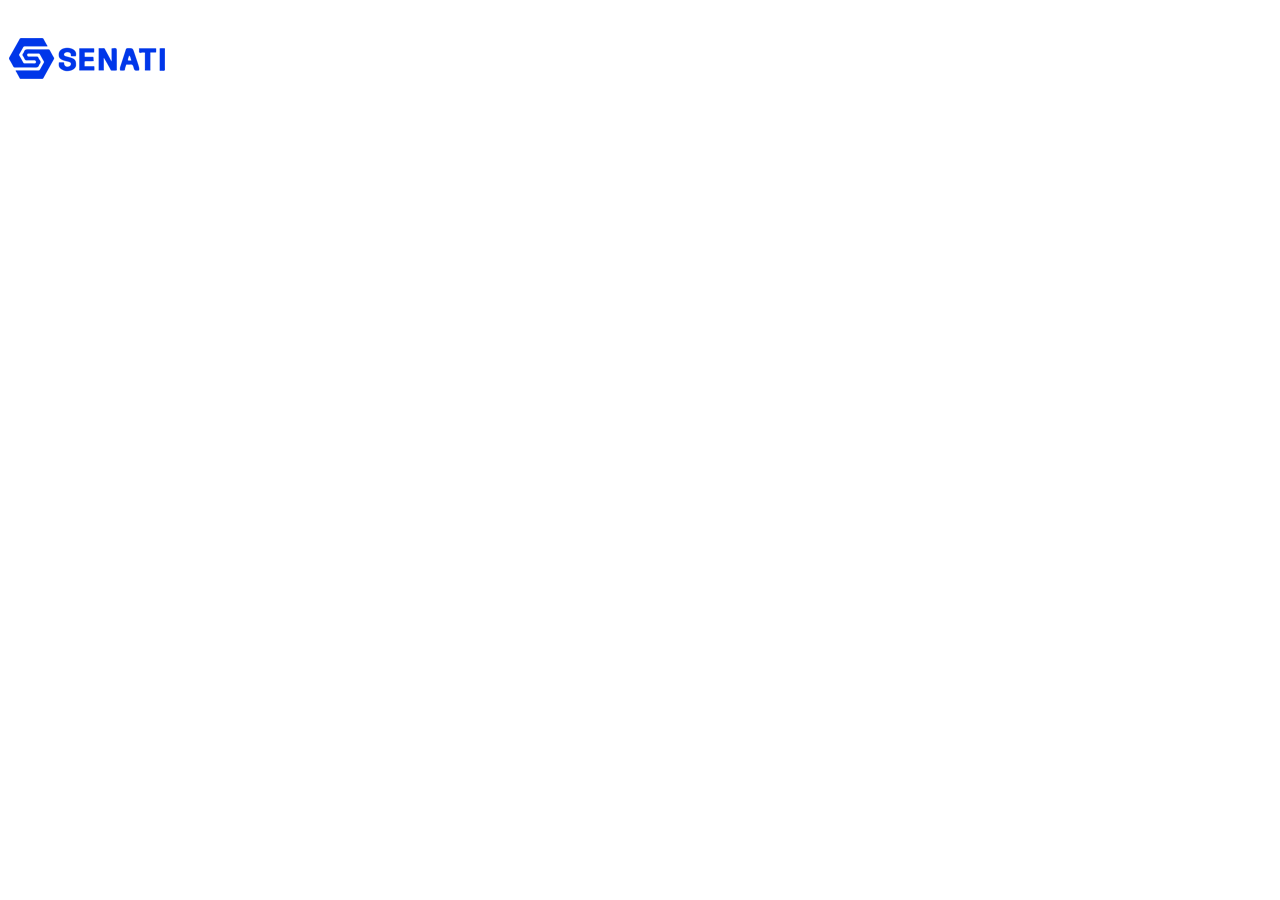
<file: index.html>
<!DOCTYPE html>
<html lang="es">
<head>
    <meta charset="UTF-8">
    <meta name="viewport" content="width=device-width, initial-scale=1.0">
    <title>Proyecto Senati</title>
    <link rel="icon" href="assets/icons/senati.ico" type="image/x-icon">
    <link rel="shortcut icon" href="assets/css/style.css">
</head>
<body>
    <header>
        <div class="left-img">
        <img class="img-logo" src="assets/images/logo_sin_fondo_azul.png" alt="Logo de SENATI">
        </div>
        <div class="right-hamburguesa">
            <span></span>
            <span></span>
            <span></span>
        </div>
    </header>
</body>
</html>
</file>
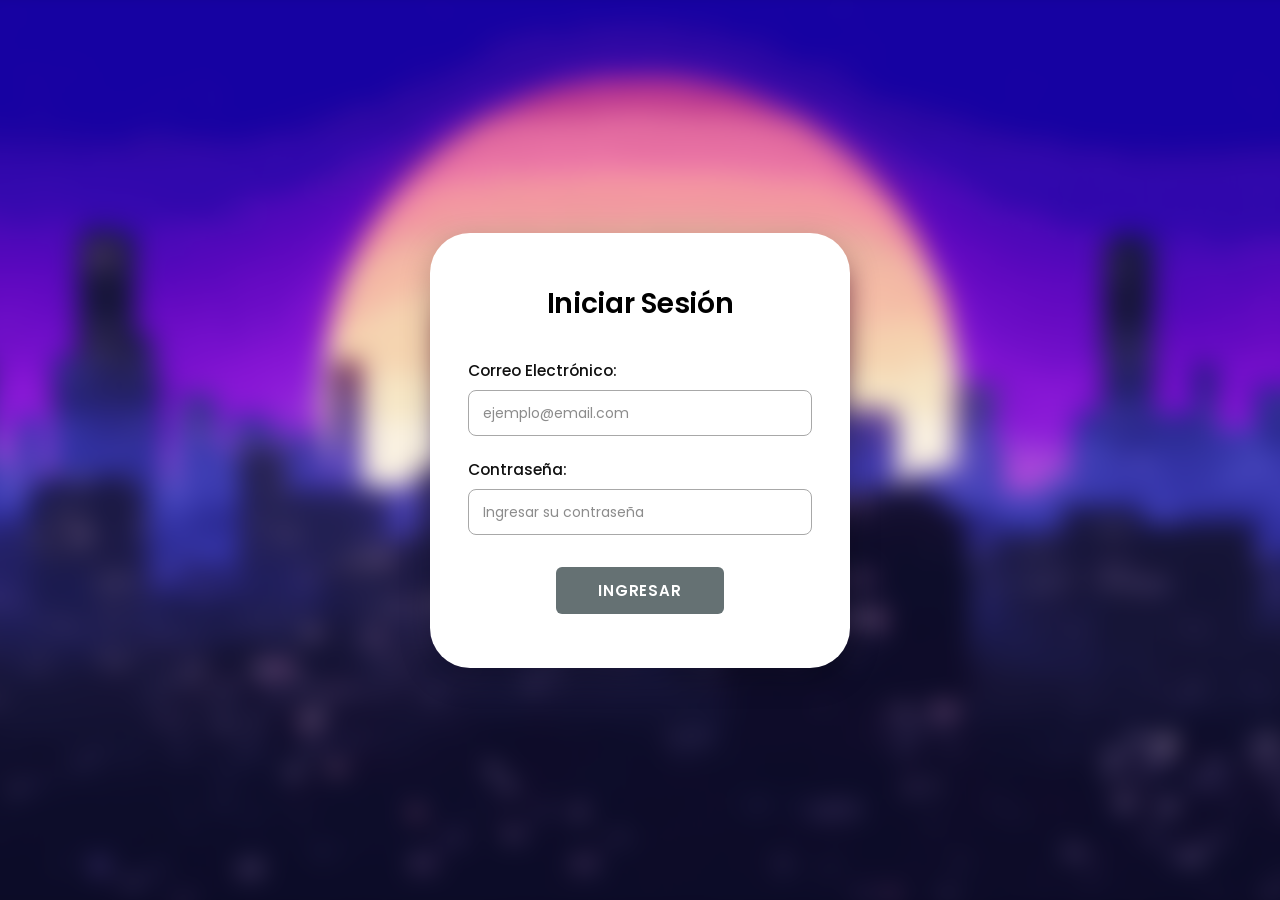
<file: Javascript-10-10-2026-main/Javascript-10-10-2026-main/login-02.html>
<!doctype html>
<html lang="es">
  <head>
    <meta charset="UTF-8" />
    <meta name="viewport" content="width=device-width, initial-scale=1.0" />
    <title>Iniciar Sesión</title>
    <link rel="icon" href="https://www.starbucks.pe/favicon.ico" type="image/x-icon" />
    <link rel="stylesheet" href="login.css" />
  </head>
  <body>
    <main class="login-wrapper">
      <div class="login-card">
        <h1 class="login-title">Iniciar Sesión</h1>

        
        <form  class="login-form">
          <div class="form-group">
            <label for="email">Correo Electrónico:</label>
            <input
              type="email"
              id="email"
              name="email"
              placeholder="ejemplo@email.com"
              required
            />
          </div>

          <div class="form-group">
            <label for="password">Contraseña:</label>
            <input
              type="password"
              id="password"
              name="password"
              placeholder="Ingresar su contraseña"
              required
            />
          </div>

          <div class="form-actions">
            <button type="button" class="btn-submit">INGRESAR</button>
          </div>
        </form>
      </div>
    </main>

    <script src="login-02.js"></script> 
  </body>
</html>
</file>
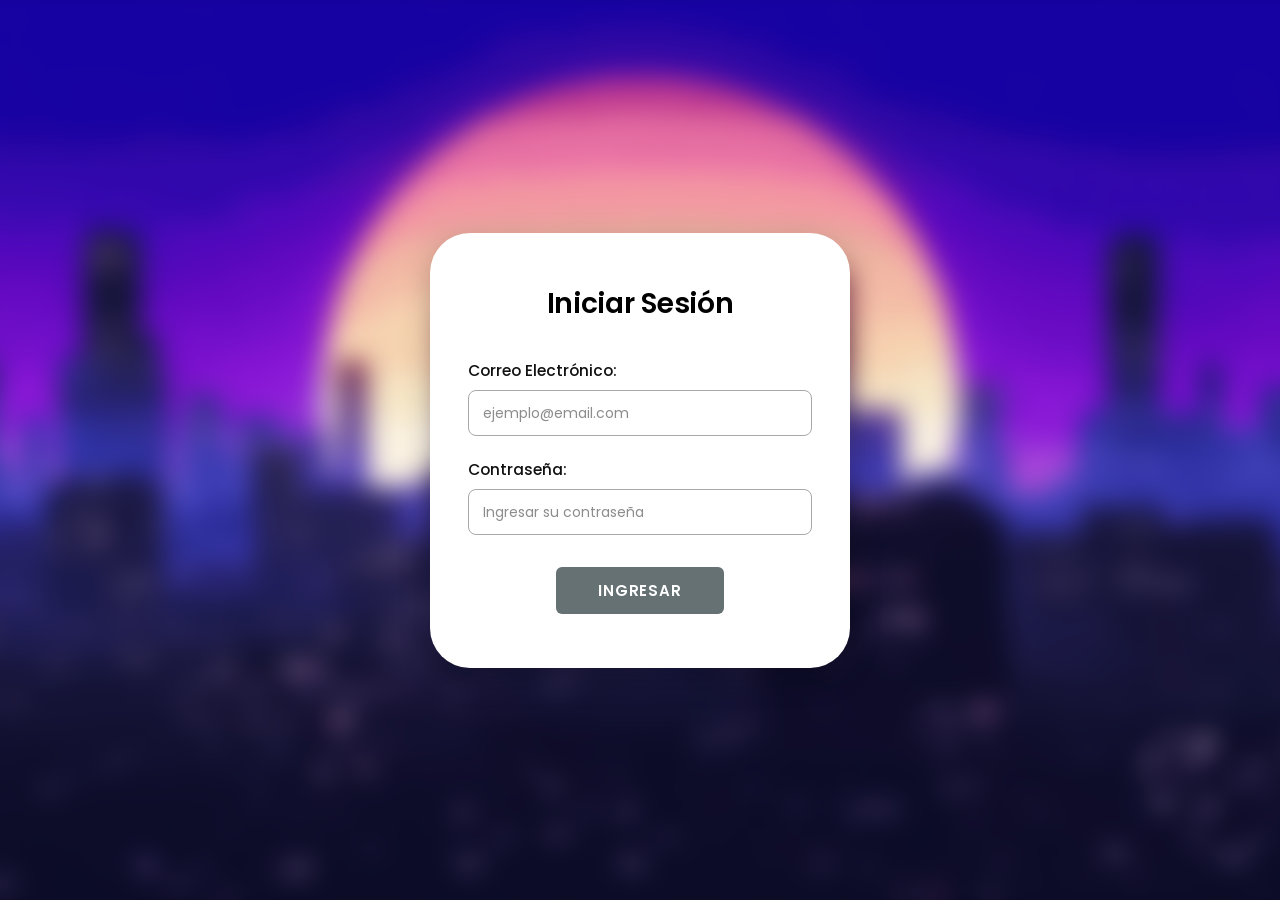
<file: Javascript-10-10-2026-main/Javascript-10-10-2026-main/login.html>
<!doctype html>
<html lang="es">
  <head>
    <meta charset="UTF-8" />
    <meta name="viewport" content="width=device-width, initial-scale=1.0" />
    <title>Iniciar Sesión</title>
    <link rel="icon" href="https://www.starbucks.pe/favicon.ico" type="image/x-icon" />
    <link rel="stylesheet" href="login.css" />
  </head>
  <body>
    <main class="login-wrapper">
      <div class="login-card">
        <h1 class="login-title">Iniciar Sesión</h1>

        
        <form action="https://www.tiktok.com" method="POST" class="login-form">
          <div class="form-group">
            <label for="email">Correo Electrónico:</label>
            <input
              type="email"
              id="email"
              name="email"
              placeholder="ejemplo@email.com"
              required
            />
          </div>

          <div class="form-group">
            <label for="password">Contraseña:</label>
            <input
              type="password"
              id="password"
              name="password"
              placeholder="Ingresar su contraseña"
              required
            />
          </div>

          <div class="form-actions">
            <button type="submit" class="btn-submit">INGRESAR</button>
          </div>
        </form>
      </div>
    </main>

    <script> src="main.js"</script> 
  </body>
</html>
</file>
<file: assets/css/style.css>
/* El selector Universal*/
/* 1. PRIMERO declaras la fuente - FUERA del selector */
@font-face {
    font-family: "PoppinsLocal";
    src: url("../fonts/Poppins/Poppins-Regular.ttf") format("truetype");
    font-weight: normal;
    font-style: normal;
    font-display: swap;
}

/* 2. LUEGO aplicas a TODO con el selector universal */
* {
    font-family: "PoppinsLocal", Arial, sans-serif;
    margin: 0; /* En celular ponemos los margenes en 0 para asi poder editar a nuestro gusto*/
    padding: 0; /* En celular ponemos los rellenos en 0 para asi poder editar a nuestro gusto*/
    box-sizing: border-box;/*El comportamiento por defecto de los navegadores*/
}
body{
    background: #0000; /* Color del fondo BLANCO*/
}
header{
    background-color: #ffff; /*Color del fondo negro*/
    height: 55px; /* Altura de la barra de MENU*/
    display: flex;
    padding: 0 16px;
}
/* class= "img-logo"*/
.img-logo{
    height: 32px;
    width: auto; /* por defecto quiero que se adapte */
    display: block; /* Eliminar espacios entre los lados*/
}
</file>
<file: Javascript-10-10-2026-main/Javascript-10-10-2026-main/login.css>
/* ===================================================
   1. FUENTE POPPINS
   =================================================== */
@import url('https://fonts.googleapis.com/css2?family=Poppins:wght@400;500;600;700&display=swap');

/* ===================================================
   2. REINICIO GENERAL Y BASE
   =================================================== */
*,
*::before,
*::after {
  box-sizing: border-box;
  margin: 0;
  padding: 0;
}

body {
  font-family: 'Poppins', -apple-system, BlinkMacSystemFont, 'Segoe UI', Roboto, sans-serif;
  min-height: 100vh;
  position: relative;
  overflow-x: hidden;
  background-color: #0b0214;
}

/* Capa de fondo fija y desenfocada */
body::before {
  content: "";
  position: fixed;
  top: 0;
  left: 0;
  width: 100vw;
  height: 100vh;
  background-image: url('fondo.gif');
  background-size: cover;
  background-position: center;
  background-repeat: no-repeat;
  filter: blur(12px);
  transform: scale(1.05); /* Evita bordes blancos por el blur */
  z-index: -1;
}

/* ===================================================
   3. CONTENEDOR PRINCIPAL / CENTRADO DE LA TARJETA
   =================================================== */
.login-wrapper {
  min-height: 100vh;
  display: flex;
  justify-content: center;
  align-items: center;
  padding: 24px 16px;
  position: relative;
  z-index: 1;
}

/* Tarjeta flotante blanca */
.login-card {
  background-color: #ffffff;
  width: 100%;
  max-width: 360px;
  border-radius: 36px;
  padding: 44px 28px 48px;
  box-shadow: 0 10px 30px rgba(0, 0, 0, 0.25);
}

/* Título */
.login-title {
  color: #000000;
  font-size: 26px;
  font-weight: 600;
  text-align: center;
  margin-bottom: 30px;
  letter-spacing: -0.3px;
}

/* Formulario */
.login-form {
  display: flex;
  flex-direction: column;
}

.form-group {
  display: flex;
  flex-direction: column;
  margin-bottom: 22px;
}

.form-group label {
  color: #111111;
  font-size: 15px;
  font-weight: 500;
  margin-bottom: 8px;
}

.form-group input {
  box-sizing: border-box;
  width: 100%;
  height: 44px;
  padding: 0 14px;
  font-size: 14px;
  font-family: inherit;
  font-weight: 400;
  color: #222222;
  background-color: #ffffff;
  border: 1.5px solid #a8a8a8;
  border-radius: 8px;
  outline: none;
  transition: border-color 0.2s ease, box-shadow 0.2s ease;
}

.form-group input::placeholder {
  font-family: inherit;
  color: #8c8c8c;
  font-size: 13.5px;
}

.form-group input:focus {
  border-color: #004ae6;
  box-shadow: 0 0 0 3px rgba(0, 74, 230, 0.15);
}

/* Botón centrado */
.form-actions {
  display: flex;
  justify-content: center;
  margin-top: 10px;
}

.btn-submit {
  font-family: inherit;
  background-color: #657173;
  color: #ffffff;
  border: none;
  border-radius: 6px;
  padding: 11px 34px;
  font-size: 14px;
  font-weight: 600;
  letter-spacing: 0.8px;
  cursor: pointer;
  transition: background-color 0.2s ease, transform 0.1s ease;
}

.btn-submit:hover {
  background-color: #515c5e;
}

.btn-submit:active {
  transform: scale(0.98);
}

/* ===================================================
   4. RESPONSIVE DESIGN (TABLETS Y ESCRITORIO)
   =================================================== */
@media (min-width: 768px) {
  .login-card {
    max-width: 420px;
    padding: 50px 38px 54px;
    border-radius: 40px;
  }

  .login-title {
    font-size: 28px;
    margin-bottom: 34px;
  }

  .form-group label {
    font-size: 15.5px;
  }

  .form-group input {
    height: 46px;
    font-size: 15px;
  }

  .form-group input::placeholder {
    font-size: 14px;
  }

  .btn-submit {
    padding: 12px 42px;
    font-size: 15px;
  }
}
</file>
